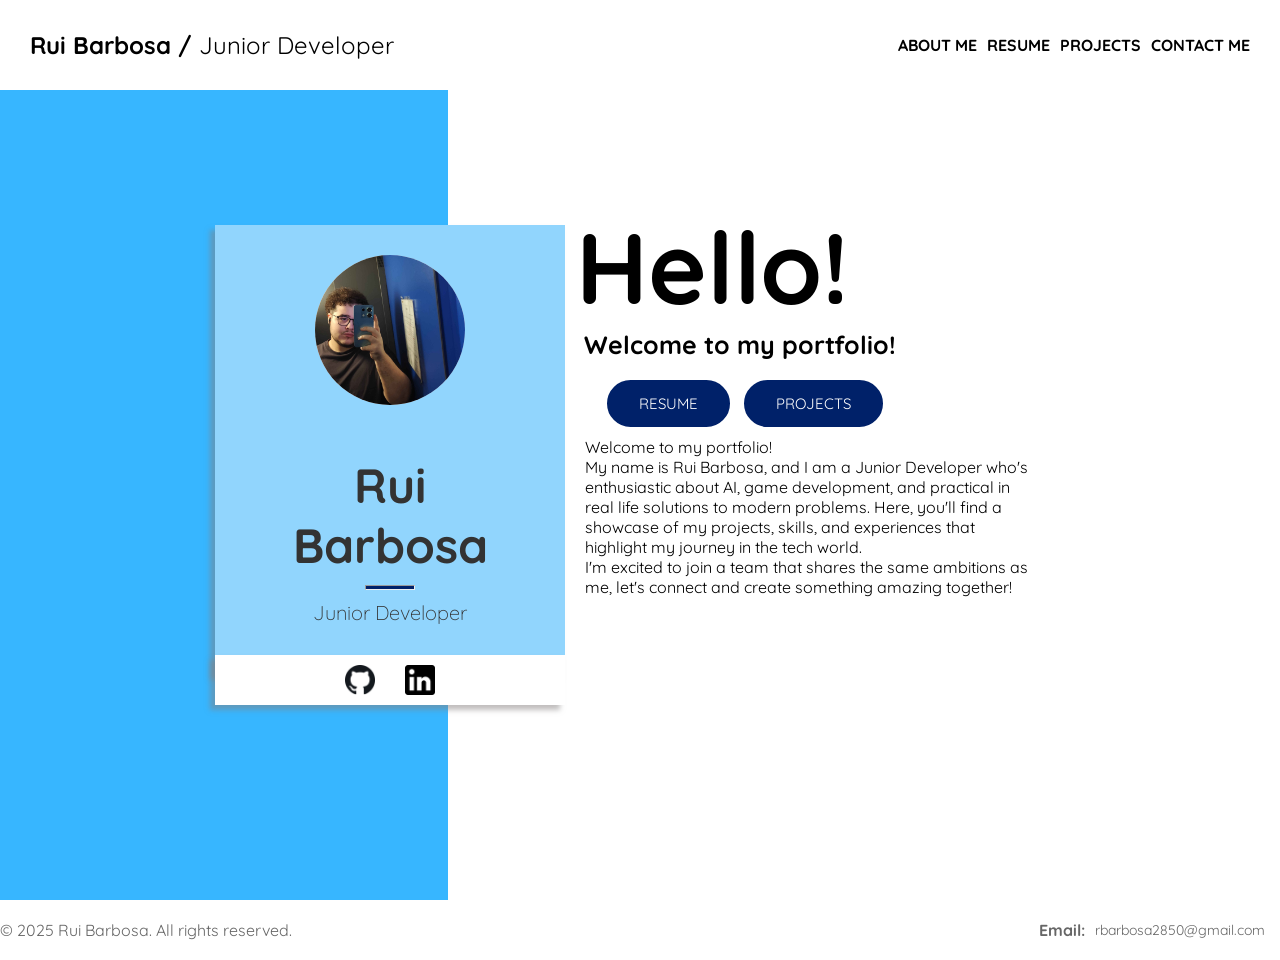
<file: index.html>
<!DOCTYPE html>
<html lang="en">
    <head>
        <meta charset="UTF-8">
        <meta name="viewport" content="width=device-width, initial-scale=1.0">
        <link rel="stylesheet" href="CSS/style.css">
        <link rel="stylesheet" href="https://cdnjs.cloudflare.com/ajax/libs/font-awesome/4.7.0/css/font-awesome.min.css">
        <link rel="preconnect" href="https://fonts.googleapis.com">
        <link rel="preconnect" href="https://fonts.gstatic.com" crossorigin>
        <link href="https://fonts.googleapis.com/css2?family=Quicksand&display=swap" rel="stylesheet">
        <link rel="preconnect" href="https://fonts.googleapis.com">
        <link rel="preconnect" href="https://fonts.gstatic.com" crossorigin>
        <link href="https://fonts.googleapis.com/css2?family=Quicksand:wght@400;700&display=swap" rel="stylesheet">
        <link rel="shortcut icon" type="image/png" href="Images/favicon.png">
        <title>ABOUT ME</title>
    </head>

    <body>
        <header>
            <h2 class="header-title"><a href="index.html" class="bold-text">Rui Barbosa</a> / <span class="light-text">Junior Developer</span></h2>
            <nav>
                <ul class="nav-menu">
                        <li class="nav-item"><a class="nav-link" href="index.html">ABOUT ME</a></li>
                        <li class="nav-item"><a class="nav-link" href="HTML/curriculo.html">RESUME</a></li>
                        <li class="nav-item"><a class="nav-link" href="HTML/projetos.html">PROJECTS</a></li>
                        <li class="nav-item"><a class="nav-link" href="HTML/contacto.html">CONTACT ME</a></li>
                </ul>
                <div class="barranavegacao">
                    <span class="bar"></span>
                    <span class="bar"></span>
                    <span class="bar"></span>
                </div>
            </nav>
        </header>
        <main>
            <div class="background-container">
                <div class="rectangle">
                    <div class="circle">
                        <img src="Images/pfp.jpg" alt="Minha Foto">
                    </div>
                    <h3 class="name">Rui</br>Barbosa</h3>
                    <hr class="divider"> 
                    <div>
                    <h3 class="Junior">Junior Developer</h3>
                    </div>
                    <div class="rectangle-footer">
                        <a href="https://github.com/Rui50Barbosa" target="_blank">
                            <img src="Images/github logo.png" alt="logo do github">
                        </a>
                        <a href="https://www.linkedin.com/in/ruibarbosa50/" target="_blank">
                            <img src="Images/logo linkedin.png" alt="logo do linkdin"> 
                        </a> 
                    </div>
                </div>
                <div class="text-info">
                    <h1>Hello!</h1>
                    <h2>Welcome to my portfolio!</h2>
                    <a href="HTML/curriculo.html" class="btn-curriculo">RESUME</a>
                    <a href="HTML/projetos.html" class="btn-projeto">PROJECTS</a>
                    <p class="descricao">Welcome to my portfolio!</br> My name is Rui Barbosa, and I am
                    a Junior Developer who's enthusiastic about AI, game development, and practical in real life solutions to modern problems.  
                    Here, you'll find a showcase of my projects, skills, and experiences that highlight my journey in the tech world.
                    </br>I'm excited to join a team that shares the same ambitions as me, let's connect and create something amazing together!
                    </p>
                </div>
            </div>
        </main>
    <footer class="footer">
        <p>&copy; 2025 Rui Barbosa. All rights reserved.</p>
        <div class="footer-info">
           <h3>Email:</h3>
           <p>rbarbosa2850@gmail.com</p>
    </footer>
    <script src="script.js"></script>
</body>
</html>
</file>
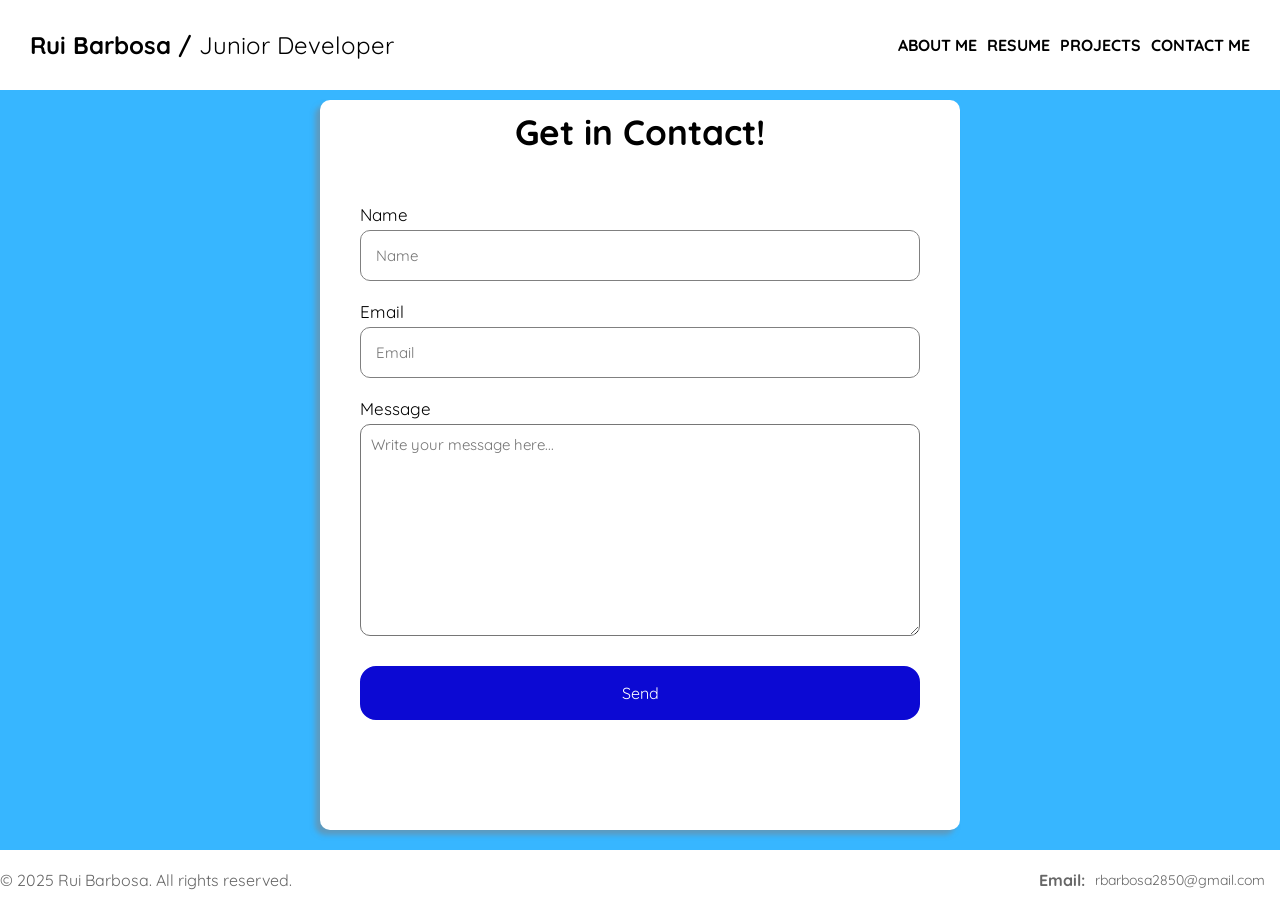
<file: contacto.html>
<!DOCTYPE html>
<html lang="en">
    <head>
        <meta charset="UTF-8">
        <meta name="viewport" content="width=device-width, initial-scale=1.0">
        <link rel="stylesheet" href="contacto.css">
        <link rel="preconnect" href="https://fonts.googleapis.com">
        <link rel="preconnect" href="https://fonts.gstatic.com" crossorigin>
        <link href="https://fonts.googleapis.com/css2?family=Quicksand&display=swap" rel="stylesheet">
        <link rel="preconnect" href="https://fonts.googleapis.com">
        <link rel="preconnect" href="https://fonts.gstatic.com" crossorigin>
        <link href="https://fonts.googleapis.com/css2?family=Quicksand:wght@400;700&display=swap" rel="stylesheet">
        <link rel="shortcut icon" type="image/png" href="Images/contacto.png">
        <title>Get in contact!</title>
    </head>

    <body>
        <header>
            <h2 class="header-title">
                <a href="index.html" class="bold-text">Rui Barbosa</a>
                / 
                <span class="light-text">Junior Developer</span>
            </h2>
            <nav>
                <ul class="nav-menu">
                    <li class="nav-item"><a href="index.html">ABOUT ME</a></li>
                    <li class="nav-item"><a href="curriculo.html">RESUME</a></li>
                    <li class="nav-item"><a href="projetos.html">PROJECTS</a></li>
                    <li class="nav-item"><a href="contacto.html">CONTACT ME</a></li>
                </ul>
                <div class="barranavegacao">
                    <span class="bar"></span>
                    <span class="bar"></span>
                    <span class="bar"></span>
                </div>
            </nav>
        </header>

        <section>
            <h2>Get in Contact!</h2> 
            <form action="https://api.staticforms.xyz/submit" method="post">
                <label>Name</label>
                <input type="text" name="name" placeholder="Name" autocomplete="off" required>
                <label>Email</label>
                <input type="email" name="email" placeholder="Email" autocomplete="off" required>
                <label>Message</label>
                <textarea name="message" cols="30" rows="10" placeholder="Write your message here..." required></textarea>
                <button type="submit">Send</button>

                <input type="hidden" name="apiKey" value="sf_107b470k630cm1dinlikb6k9">
                <input type="hidden" name="redirectTo" value="https://rui50barbosa.github.io/resume/Obrigado.html">
                <a href="./"></a>
            </form>
        </section>
    
        <footer class="footer">
            <p>&copy; 2025 Rui Barbosa. All rights reserved.</p>
            <div class="footer-info">
            <h3>Email:</h3>
            <p>rbarbosa2850@gmail.com</p>
        </footer>
    <script src="script.js"></script>
</body>
</html>
</file>
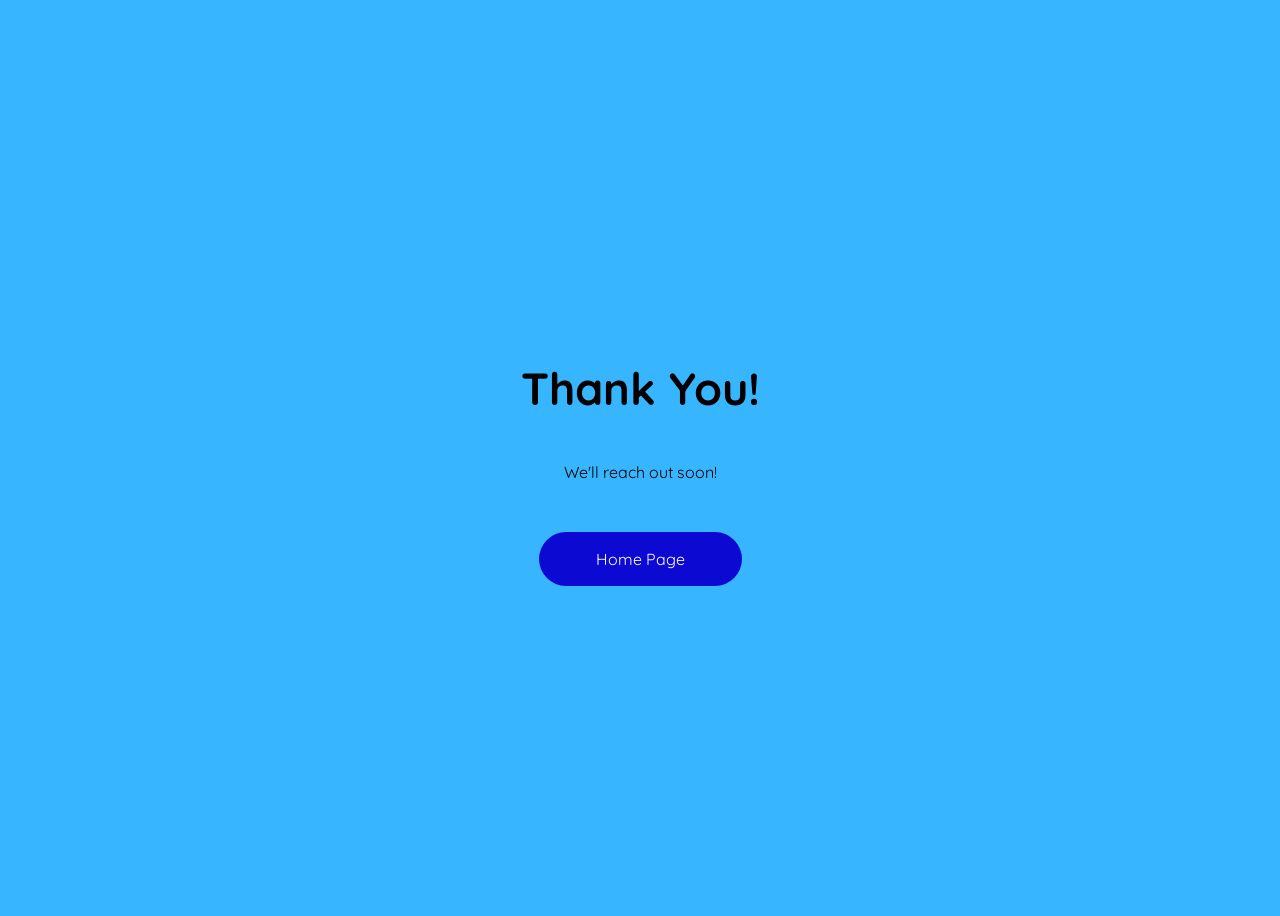
<file: Obrigado.html>
<!DOCTYPE html>
<html lang="en">
    <head>
        <meta charset="UTF-8">
        <meta name="viewport" content="width=device-width, initial-scale=1.0">
        <title>Thank You!</title>
        <link rel="stylesheet" href="obrigado.css">
        <link rel="stylesheet" href="https://cdnjs.cloudflare.com/ajax/libs/font-awesome/4.7.0/css/font-awesome.min.css">
        <link rel="preconnect" href="https://fonts.googleapis.com">
        <link rel="preconnect" href="https://fonts.gstatic.com" crossorigin>
        <link href="https://fonts.googleapis.com/css2?family=Quicksand&display=swap" rel="stylesheet">
        <link rel="preconnect" href="https://fonts.googleapis.com">
        <link rel="preconnect" href="https://fonts.gstatic.com" crossorigin>
        <link href="https://fonts.googleapis.com/css2?family=Quicksand:wght@400;700&display=swap" rel="stylesheet">
        <link rel="shortcut icon" type="image/png" href="Images/favicon.png">
    </head>

    <body class="main">
        <h1 class="text">Thank You!</h1>
        <p class="paragrafo">We'll reach out soon!</p>
        <a href="index.html" class="btn">Home Page</a>
    </body>
</html>
</file>
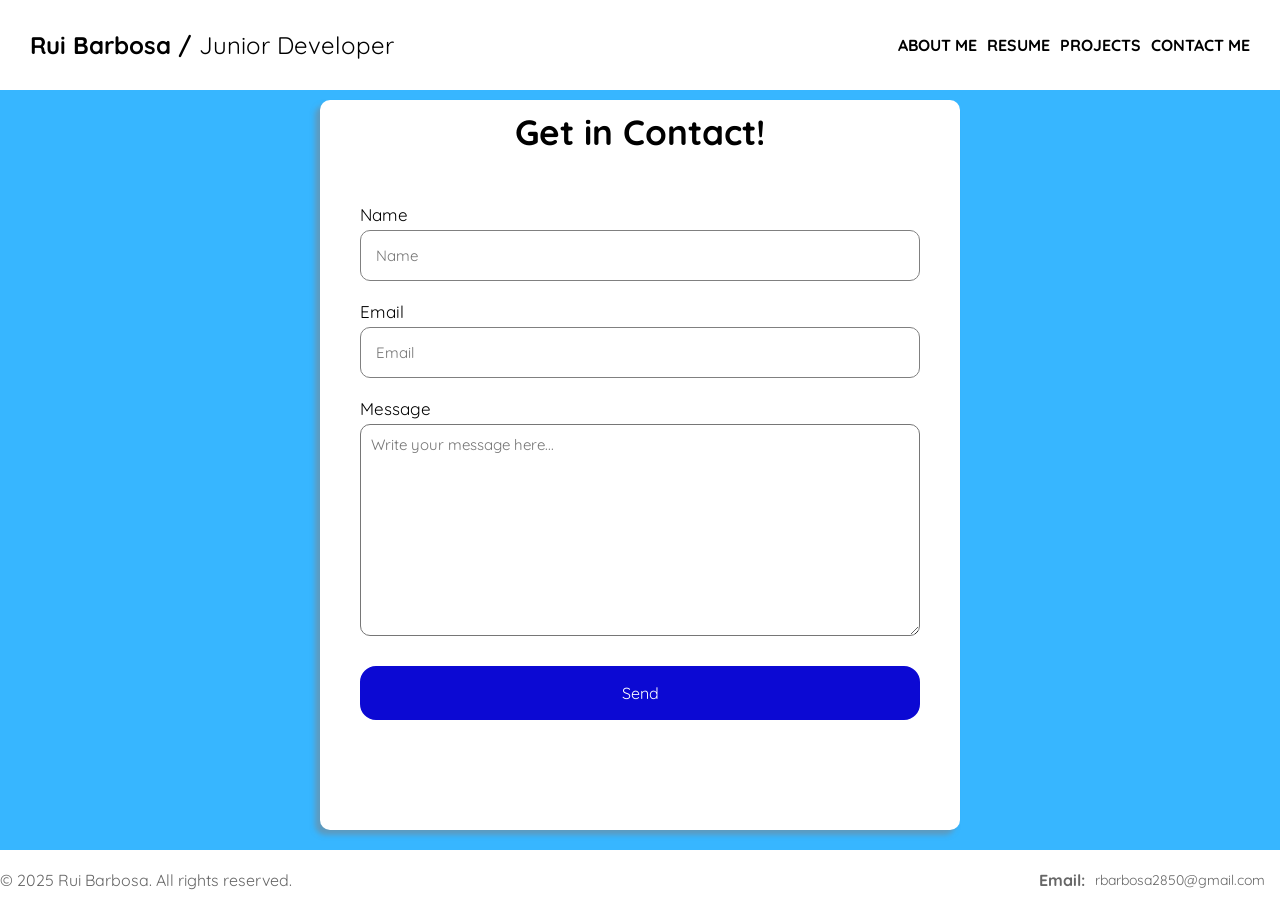
<file: HTML/contacto.html>
<!DOCTYPE html>
<html lang="en">
    <head>
        <meta charset="UTF-8">
        <meta name="viewport" content="width=device-width, initial-scale=1.0">
        <link rel="stylesheet" href="../CSS/contacto.css">
        <link rel="preconnect" href="https://fonts.googleapis.com">
        <link rel="preconnect" href="https://fonts.gstatic.com" crossorigin>
        <link href="https://fonts.googleapis.com/css2?family=Quicksand&display=swap" rel="stylesheet">
        <link rel="preconnect" href="https://fonts.googleapis.com">
        <link rel="preconnect" href="https://fonts.gstatic.com" crossorigin>
        <link href="https://fonts.googleapis.com/css2?family=Quicksand:wght@400;700&display=swap" rel="stylesheet">
        <link rel="shortcut icon" type="image/png" href="Images/contacto.png">
        <title>CONTACT ME!</title>
    </head>

    <body>
        <header>
            <h2 class="header-title">
                <a href="../index.html" class="bold-text">Rui Barbosa</a>
                / 
                <span class="light-text">Junior Developer</span>
            </h2>
            <nav>
                <ul class="nav-menu">
                    <li class="nav-item"><a class="nav-link" href="../index.html">ABOUT ME</a></li>
                    <li class="nav-item"><a class="nav-link" href="curriculo.html">RESUME</a></li>
                    <li class="nav-item"><a class="nav-link" href="projetos.html">PROJECTS</a></li>
                    <li class="nav-item"><a class="nav-link" href="contacto.html">CONTACT ME</a></li>
                </ul>
                <div class="barranavegacao">
                    <span class="bar"></span>
                    <span class="bar"></span>
                    <span class="bar"></span>
                </div>
            </nav>
        </header>

        <section>
            <h2>Get in Contact!</h2> 
            <form action="https://api.staticforms.xyz/submit" method="post">
                <label>Name</label>
                <input type="text" name="name" placeholder="Name" autocomplete="off" required>
                <label>Email</label>
                <input type="email" name="email" placeholder="Email" autocomplete="off" required>
                <label>Message</label>
                <textarea name="message" cols="30" rows="10" placeholder="Write your message here..." required></textarea>
                <button type="submit">Send</button>

                <input type="hidden" name="apiKey" value="sf_107b470k630cm1dinlikb6k9">
                <input type="hidden" name="redirectTo" value="https://rui50barbosa.github.io/resume/HTML/Obrigado.html">
                <a href="./"></a>
            </form>
        </section>
    
        <footer class="footer">
            <p>&copy; 2025 Rui Barbosa. All rights reserved.</p>
            <div class="footer-info">
            <h3>Email:</h3>
            <p>rbarbosa2850@gmail.com</p>
        </footer>
    <script src="../script.js"></script>
</body>
</html>
</file>
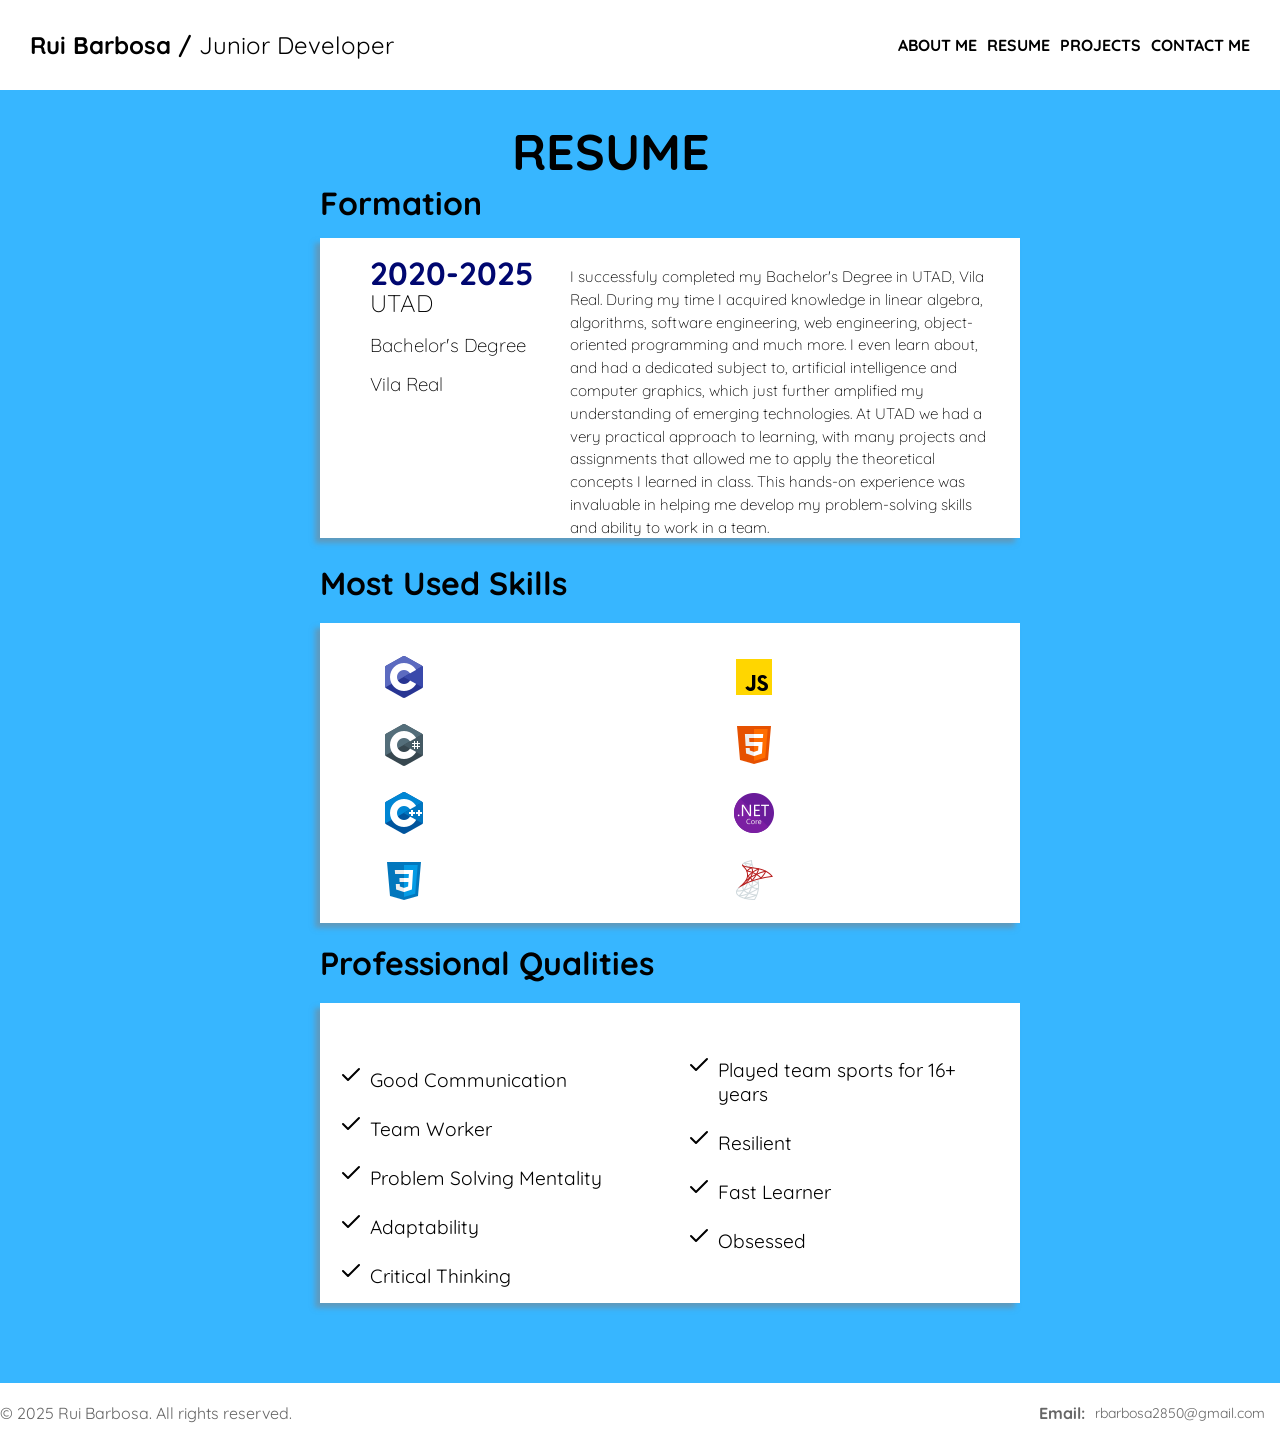
<file: HTML/curriculo.html>
<!DOCTYPE html>
<html lang="en">
    <head>
    <head>
        <meta charset="UTF-8">
        <meta name="viewport" content="width=device-width, initial-scale=1.0">
        <link rel="stylesheet" href="../CSS/curriculo.css">
        <link rel="preconnect" href="https://fonts.googleapis.com">
        <link rel="preconnect" href="https://fonts.gstatic.com" crossorigin>
        <link href="https://fonts.googleapis.com/css2?family=Quicksand&display=swap" rel="stylesheet">
        <link rel="preconnect" href="https://fonts.googleapis.com">
        <link rel="preconnect" href="https://fonts.gstatic.com" crossorigin>
        <link href="https://fonts.googleapis.com/css2?family=Quicksand:wght@400;700&display=swap" rel="stylesheet">
        <link rel="shortcut icon" type="image/png" href="Images/contacto.png">
        <title>RESUME</title>
    </head>

    <body>
        <header>
            <h2 class="header-title">
                <a href="../index.html" class="bold-text">Rui Barbosa</a>
                / 
                <span class="light-text">Junior Developer</span>
            </h2>
            <nav>
                <ul class="nav-menu">
                    <li class="nav-item"><a class="nav-link" href="../index.html">ABOUT ME</a></li>
                    <li class="nav-item"><a class="nav-link" href="curriculo.html">RESUME</a></li>
                    <li class="nav-item"><a class="nav-link" href="projetos.html">PROJECTS</a></li>
                    <li class="nav-item"><a class="nav-link" href="contacto.html">CONTACT ME</a></li>
                </ul>
                <div class="barranavegacao">
                    <span class="bar"></span>
                    <span class="bar"></span>
                    <span class="bar"></span>
                </div>
            </nav>
        </header>

        <main>
            <h1 class="main-title">RESUME</h1>
            <div class="background-container">
                <h1 class="formation">Formation</h1>
                <div class="retanguloformation">
                    <div class="info">
                        <h1>2020-2025</h1>
                        <h2>UTAD</h2>
                        <h3 class="bachelor">Bachelor's Degree</h3>
                        <h3>Vila Real</h3>
                    </div>
                    <div class="small-aboutme">
                        <h3>
                            I successfuly completed my Bachelor's Degree in UTAD, Vila Real. 
                            During my time I acquired knowledge in linear algebra, algorithms, software engineering, web engineering, object-oriented programming and much more. 
                            I even learn about, and had a dedicated subject to, artificial intelligence and computer graphics, which just further amplified
                            my understanding of emerging technologies.
                            At UTAD we had a very practical approach to learning, with many projects and assignments that allowed me to apply the theoretical concepts I learned in class.
                            This hands-on experience was invaluable in helping me develop my problem-solving skills and ability to work in a team.
                        </h3>
                    </div>
                </div>
            </div>
            <h1 class="skills">Most Used Skills</h1>
            <div class="retanguloskills">
                <ul class="skills-list">
                    <li><img src="../Images/icons8-c-programming-48.png" alt="Linguagem C"></li>
                    <li><img src="../Images/icons8-c-sharp-logo-48.png" alt=""></li>
                    <li><img src="../Images/icons8-c-48.png" alt=""></li>
                    <li><img src="../Images/icons8-css-48.png" alt=""></li>
                    <li><img src="../Images/icons8-javascript-48.png" alt=""></li>
                    <li><img src="../Images/icons8-html-48.png" alt=""></li>
                    <li><img src="../Images/icons8-.net-framework-48.png" alt=""></li>
                    <li><img src="../Images/icons8-microsoft-sql-server-48.png" alt=""></li>
                </ul>
            </div>
            <h1 class="qualidades">Professional Qualities</h1>
            <div class="retanguloqualidadescontainer">
                <div class="retanguloqualidades">
                    <ul style="list-style-image: url('../Images/check.svg');">
                        <li>Good Communication</li>
                        <li>Team Worker</li>
                        <li>Problem Solving Mentality</li>
                        <li>Adaptability</li>
                        <li>Critical Thinking</li>
                        <li>Played team sports for 16+ years</li>
                        <li>Resilient</li>
                        <li>Fast Learner</li>
                        <li>Obsessed</li>
                    </ul>
                </div>
            </div>
        </main>
        <footer class="footer">
            <p>&copy; 2025 Rui Barbosa. All rights reserved.</p>
            <div class="footer-info">
            <h3>Email:</h3>
            <p>rbarbosa2850@gmail.com</p>
            </div>
        </footer>
        <script src="../script.js"></script>
    </body>
</html>
</file>
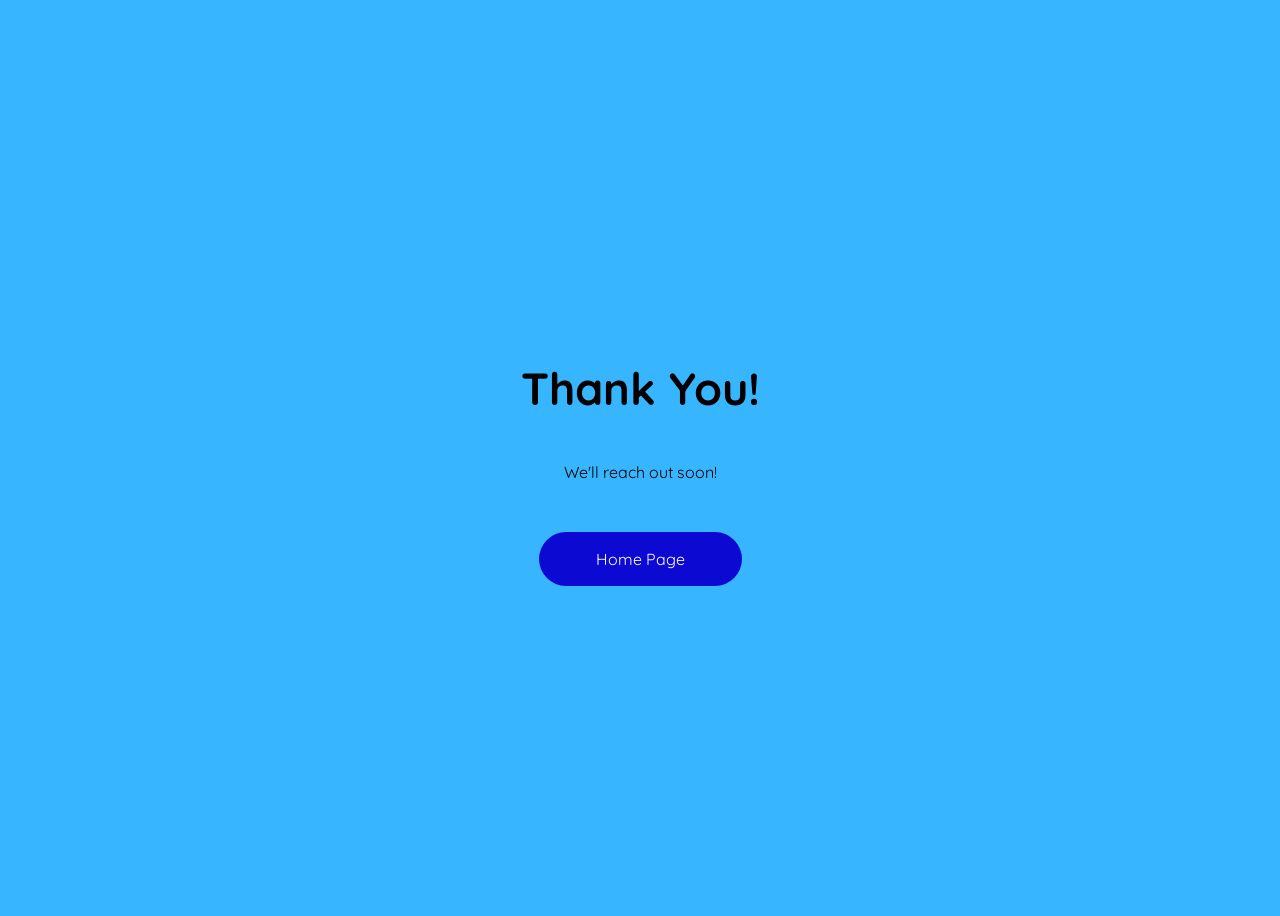
<file: HTML/Obrigado.html>
<!DOCTYPE html>
<html lang="en">
    <head>
        <meta charset="UTF-8">
        <meta name="viewport" content="width=device-width, initial-scale=1.0">
        <title>THANK YOU!</title>
        <link rel="stylesheet" href="../CSS/obrigado.css">
        <link rel="stylesheet" href="https://cdnjs.cloudflare.com/ajax/libs/font-awesome/4.7.0/css/font-awesome.min.css">
        <link rel="preconnect" href="https://fonts.googleapis.com">
        <link rel="preconnect" href="https://fonts.gstatic.com" crossorigin>
        <link href="https://fonts.googleapis.com/css2?family=Quicksand&display=swap" rel="stylesheet">
        <link rel="preconnect" href="https://fonts.googleapis.com">
        <link rel="preconnect" href="https://fonts.gstatic.com" crossorigin>
        <link href="https://fonts.googleapis.com/css2?family=Quicksand:wght@400;700&display=swap" rel="stylesheet">
        <link rel="shortcut icon" type="image/png" href="Images/favicon.png">
    </head>

    <body class="main">
        <h1 class="text">Thank You!</h1>
        <p class="paragrafo">We'll reach out soon!</p>
        <a href="../index.html" class="btn">Home Page</a>
    </body>
</html>
</file>
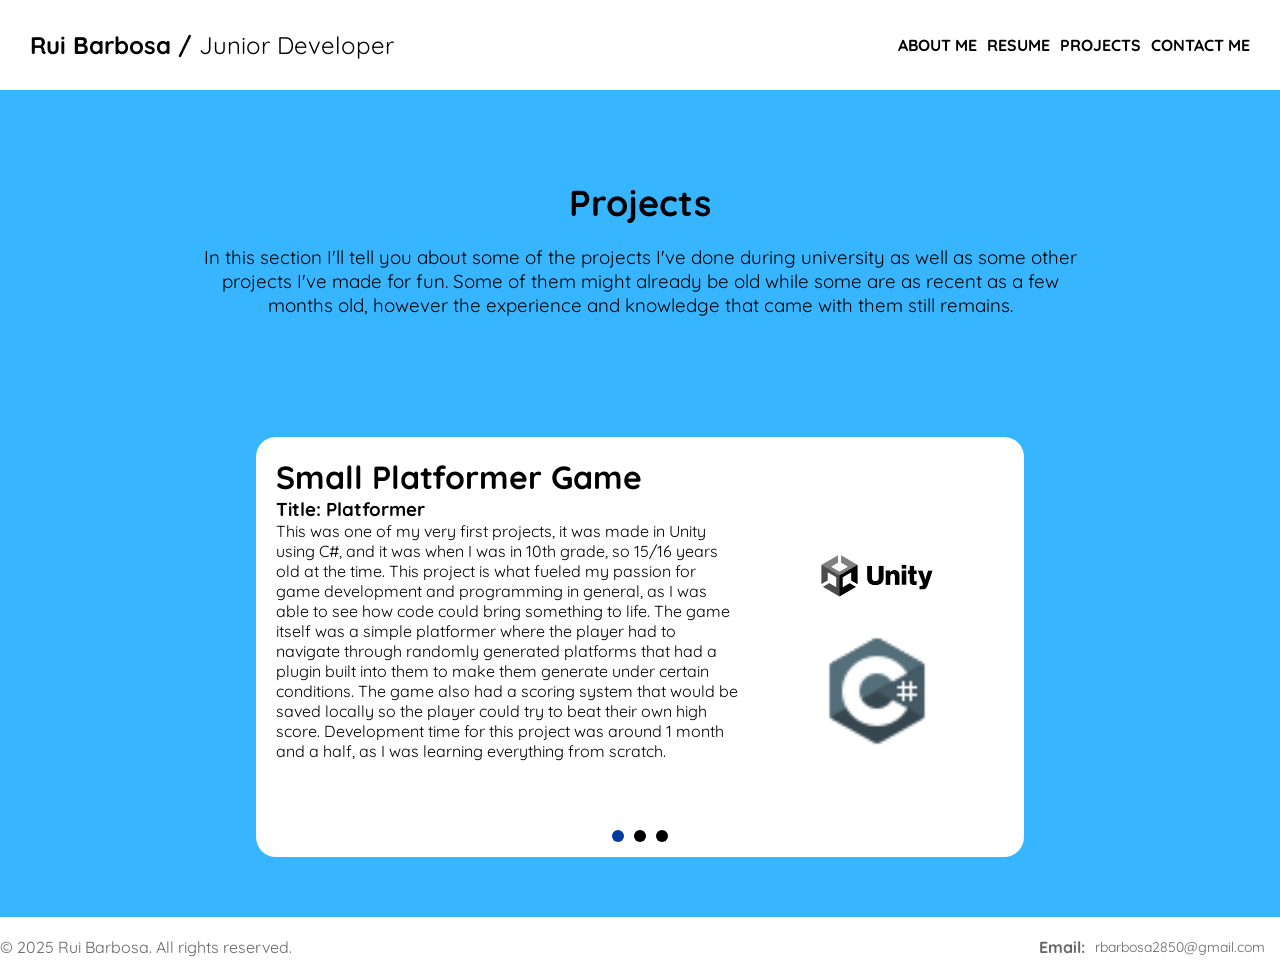
<file: HTML/projetos.html>
<!DOCTYPE html>
<html lang="en">
    <head>
        <meta charset="UTF-8">
        <meta name="viewport" content="width=device-width, initial-scale=1.0">
        <link rel="stylesheet" href="../CSS/projetos.css">
        <link rel="preconnect" href="https://fonts.googleapis.com">
        <link rel="preconnect" href="https://fonts.gstatic.com" crossorigin>
        <link href="https://fonts.googleapis.com/css2?family=Quicksand&display=swap" rel="stylesheet">
        <link rel="preconnect" href="https://fonts.googleapis.com">
        <link rel="preconnect" href="https://fonts.gstatic.com" crossorigin>
        <link href="https://fonts.googleapis.com/css2?family=Quicksand:wght@400;700&display=swap" rel="stylesheet">
        <link rel="shortcut icon" type="image/png" href="Images/contacto.png">
        <title>PROJECTS</title>
    </head>

    <body>
        <header>
            <h2 class="header-title">
                <a href="../index.html" class="bold-text">Rui Barbosa</a>
                / 
                <span class="light-text">Junior Developer</span>
            </h2>
            <nav>
                <ul class="nav-menu">
                    <li class="nav-item"><a class="nav-link" href="../index.html">ABOUT ME</a></li>
                    <li class="nav-item"><a class="nav-link" href="curriculo.html">RESUME</a></li>
                    <li class="nav-item"><a class="nav-link" href="projetos.html">PROJECTS</a></li>
                    <li class="nav-item"><a class="nav-link" href="contacto.html">CONTACT ME</a></li>
                </ul>
                <div class="barranavegacao">
                    <span class="bar"></span>
                    <span class="bar"></span>
                    <span class="bar"></span>
                </div>
            </nav>
        </header>

        <main>
            <div class="background-container">
                <h1>Projects</h1>
                <h3>In this section I'll tell you about some of the projects I've done during university as well as some other projects I've made for fun. Some of them might already be old while some are as recent as a few months old, however the experience and knowledge that came with them still remains.</h3>
            </div>
            <div class="retangulo">
                <button class="arrow left-arrow" onclick="moveSlide(-1)">&#10094;</button>
                <div class="slider">
                    <div class="slide active">
                        <div class="slide-left">
                            <h1>Small Platformer Game</h1>
                            <h3>Title: Platformer</h3>
                            <p>
                                This was one of my very first projects, it was made in Unity using C#, and it was when I
                                was in 10th grade, so 15/16 years old at the time. This project is what fueled my passion for
                                game development and programming in general, as I was able to see how code could bring
                                something to life. The game itself was a simple platformer where the player had to navigate
                                through randomly generated platforms that had a plugin built into them to make them generate
                                under certain conditions. The game also had a scoring system that would be saved locally so
                                the player could try to beat their own high score.
                                Development time for this project was around 1 month and a half, as I was learning everything from scratch.
                            </p>
                        </div>
                        <div class="slide-right">
                            <img src="../Images/unity.png" alt="unity logo">
                            <img src="../Images/icons8-c-sharp-logo-48.png" alt="c sharp logo">
                        </div>
                    </div>

                    <div class="slide">
                        <div class="slide-left">
                            <h1>LUDO in Node.js & Javascript</h1>
                            <h3>Title: LUDO - Computer Graphics</h3>
                            <p>
                                We had a dedicated subject to computer graphics where we learned the basics of 3D rendering, transformations,
                                and other concepts. For the project of the subject, we had to create a simple 3D game, where we had weekly goals
                                that were based on what we learned in class. My group decided to create a LUDO game, where we implemented the game logic, 3D models,
                                and animations using WebGL and JavaScript. The project was a great learning experience of how to work with 3D graphics and game development.
                                The development time for this project was the full semester.
                            </p>
                        </div>
                        <div class="slide-right">
                            <img src="../Images/icons8-javascript-48.png" alt="ludo project">
                            <img src="../Images/Node.js_logo.svg.png" alt="ludo project">
                            <img src="../Images/WebGL_Logo.svg.png" alt="ludo project">
                        </div>
                    </div>

                    <div class="slide">
                        <div class="slide-left">
                            <h1>Final BSc Project</h1>
                            <h3>Title: Diabetic Foot Based on Temperature</h3>
                            <p>
                                In the last semester of the BSc we had a subject entirely dedicated to creating an app (where the theme was chosen in order from higher average grades to lower),
                                and me and my partner chose to create an app that could help diabetic patients monitor their foot health based on temperature readings from their camera.
                                The app would analyze the temperature, compare it to graphics and data from medical studies, and hopefully preemptively alert the user of any potential issues.
                                We also had the opinion of a professional in the medicine field, which helped us a lot in the development of the app.
                                C# was the biggest contributor, however the app also had login and registrationn features, where you could be a patient or a doctor (that could later check the pictures from the patients),
                                so we also used SQL for the database and PHP for the backend.
                                During this project, we also pitched our idea to the panel of professors as well as our colleagues, and we had to create a full report as well as a presentation.
                                The final grade we obtained for this project was 16/20, and the development time was the entire final semester.
                            </p>
                        </div>
                        <div class="slide-right">
                            <img src="../Images/icons8-c-sharp-logo-48.png" alt="c sharp logo diabetes">
                            <img src="../Images/icons8-microsoft-sql-server-48.png" alt="sql logo">
                        </div>
                    </div>
                </div>
                <button class="arrow right-arrow" onclick="moveSlide(1)">&#10095;</button>
                <div class="dots-container"></div>
            </div>
        </main>

        <footer class="footer">
            <p>&copy; 2025 Rui Barbosa. All rights reserved.</p>
            <div class="footer-info">
                <h3>Email:</h3>
                <p>rbarbosa2850@gmail.com</p>
        </footer>

        <script src="../script.js"></script>
    </body>
</html>
</file>
<file: CSS/style.css>
* {
    margin: 0;
    padding: 0;
    box-sizing: border-box;
}

header {
    background-color: white;
    color: #ffffff;
    padding: 30px 30px;
    display: flex;
    justify-content: space-between;
    align-items: center;
    font-family: 'Quicksand', sans-serif;
    position: fixed;
    top: 0;
    width: 100%;
    z-index: 999;
}

nav ul {
    list-style: none;
    display: flex;
}

nav li {
    margin-left: 10px;
}

nav a {
    text-decoration: none;
    color: black;
    font-weight: bold;
    transition: color 0.3s ease;
}

nav a:hover {
    color: rgb(189,83,93);
}

.header-title {
    flex-grow: 1;
    text-align: left;
    color: black;
}

.header-title a{
    color: black;
    text-decoration: none;
}

.bold-text {
    font-weight: bold;
}

.light-text {
    font-weight: lighter;
}

.barranavegacao{
    display: none ;
    cursor: pointer;
}

.bar{
    display: block;
    width: 25px;
    height: 3px;
    margin: 5px auto;
    -webkit-transition: all 0.3s ease-in-out ;
    transition: all 0.3s ease-in-out ;
    background: black;
}

.center-text {
    display: flex;
    justify-content: center;
    align-items: center;
    height: 100px;
    text-align: center;
}

.background-container {
    display: flex;
    justify-content: center;
    align-items: center;
    height: 100vh;
    background: linear-gradient(to right,#37b6ff  35%, #ffffff 35%);
    text-align: center;

}

.rectangle {
    width: 350px;
    height: 450px;
    background-color: #91d5fd ;
    top: 50px;
    left: 5px; 
    margin-left: -30px;
    box-shadow: -5px 5px 5px rgba(132, 127, 127, 0.5);
}

.circle {
    width: 150px;
    height: 150px;
    margin-left: 100px;
    margin-top: 30px;
    background-color: #ffffff;
    top: 30px;
    left: 100px;
    display: flex;
    justify-content: center;
    align-items: center;
    border-radius: 50%;
    overflow: hidden;
}

.circle img {
    max-width: 160%;
    max-height: 160%;
    object-fit: cover;
    transform: scale(1.2);
}

.name{
    margin-top: 50px;
    font-size: 48px;
    font-weight:bold;
    color: #333;
    font-family: 'Quicksand', sans-serif;
}

.Junior{
    margin-top: 10px;
    font-size: 20px;
    font-weight: lighter;
    color: #333;
    font-family: 'Quicksand',sans-serif;
}

.divider {
    width: 50px;
    height: 5px;
    background-color: #002169;
    margin: 10px auto;
}

.rectangle-footer {
    width: 350px;
    height: 50px;
    background-color: white;
    margin-top: 30px;
    box-shadow: -5px 5px 5px rgba(132, 127, 127, 0.5);
    display: flex; 
    align-items: center;
    justify-content: center;
    gap: 18px;
}

.rectangle-footer a {
    display: inline-flex;
    width: 42px;
    height: 42px;
    align-items: center;
    justify-content: center;
    padding: 0;
    margin: 0;
    text-decoration: none;
    line-height: 0;
}

.rectangle-footer img {
    display: block;
    width: 30px;
    height: 30px;
    object-fit: contain;
}

.footer {
    background-color: white;
    color: #666;
    text-align: center;
    padding: 20px 0;
    font-family: 'Quicksand', sans-serif;
    display: flex;
    flex-wrap: wrap;
    justify-content: space-between;
    align-items: center;
}

.footer-info {
    display: flex;
    align-items: center;
}

.footer-info h3 {
    font-size: 16px;
    margin: 0 10px 0 0;
}

.footer-info p {
    font-size: 14px;
    margin: 0;
    margin-right:15px;
}

.text-info {
    font-family: 'Quicksand', sans-serif;
    text-align: center;
    margin-top: -100px; 
    margin-left: -120px;
}

.text-info h1 {
    font-size: 100px;
    font-weight: bolder;
    margin-left: -55px;
}

.text-info h2 {
    font-size: 25px;
}

.text-info a {
    text-decoration: none;
}

.btn-curriculo, .btn-projeto {
    display: inline-block;
    font-family: 'Quicksand', sans-serif;
    font-size: 15px;
    padding: 12px 30px;
    margin-top: 20px;
    border: none;
    border-radius: 25px;
    background-color: #002169;
    color: white;
    cursor: pointer;
    transition: background-color 0.3s ease, color 0.3s ease;
    border: 2px solid transparent;
    border-color: #002169;
    text-align: center;
    margin-left: 10px;
}

.btn-curriculo:hover, .btn-projeto:hover {
    background-color: rgb(138, 238, 255);
    color: black;
    border-color: #002169;
}

.descricao{
    max-width: 450px;
    text-align: left;
    margin-left: 140px;
    margin-top: 10px;

}



@media (max-width: 768px)
{
    .barranavegacao{
        display: block;
    }

    .barranavegacao.active .bar:nth-child(2)
    {
        opacity:0 ;
    }

    
    .barranavegacao.active .bar:nth-child(1)
    {
    transform: translateY(8px) rotate(45deg) ;
    }

      
    .barranavegacao.active .bar:nth-child(3)
    {
    transform: translateY(-8px) rotate(-45deg) ;
    }


    
    .nav-menu{
        position: fixed;
        left: -100%;
        top: 95px;
        gap: 0;
        flex-direction: column;
        background-color: #37b6ff;
        width: 100%;
        height: 100%;
        text-align: center;
        transition: 0.3s;
        z-index: 1000;
    }

    .nav-menu li {
        font-size: 25px;
        margin-top: 100px;
        margin-bottom: -50px;
    }

    .nav-menu.active{
        left: 0;
    }



    .background-container {
        display: flex;
        justify-content: center;
        align-items: center;
        height: 150vh;
        background: linear-gradient(to bottom, #ffffff 25%, #37b6ff 25%);
        text-align: center;
    }

    .rectangle {
        width: 350px;
        height: 450px;
        background-color: #91d5fd ;
        top: -20px;
        left: 5px; 
        margin-top: -450px;
        margin-left: 170px;
        box-shadow: -5px 5px 5px rgba(132, 127, 127, 0.5);
    }
    
  
    .text-info {
        font-family: 'Quicksand', sans-serif;
        text-align: center;
        margin-top:  500px; 
        margin-left: -490px;
        margin-bottom: 40px;
        margin-right: 45px;
    }

    .footer {
        background-color: white;
        color: #666;
        text-align: center;
        padding: 20px 0;
        font-family: 'Quicksand', sans-serif;
        display: flex;
        flex-wrap: wrap;
        justify-content: space-between;
        align-items: center;
    }
}



@media only screen and (max-width: 600px) {
    .rectangle {
        width: 250px;
        height: 350px;
        background-color: #91d5fd ;
        top: -20px;
        left: 5px; 
        margin-top: -350px;
        margin-left: 10%;
        margin-right: 50px;
        margin-bottom: 5%;
        box-shadow: -5px 5px 5px rgba(132, 127, 127, 0.5);
    }

    .circle {
        width: 150px;
        height: 150px;
        margin-left: 50px;
        margin-top: 5px;
        background-color: #ffffff;
        top: 30px;
        left: 100px;
        display: flex;
        justify-content: center;
        align-items: center;
        border-radius: 50%;
        overflow: hidden;
    }

    .rectangle-footer{
        width: 250px;
        height: 50px;
        background-color: white ;
        margin-top: 30px;
        box-shadow: -5px 5px 5px rgba(132, 127, 127, 0.5);
    }

    .rectangle-footer img{
        max-width: 15%;
        padding: 4px;
        margin-top: 5px;
    }

    .name{
        margin-top: -5px;
        font-size: 48px;
        font-weight:bold;
        color: #333;
        font-family: 'Quicksand', sans-serif;
    }

    .text-info h1 {
        font-size: 90px;
        font-weight: bolder;
        margin-left: 20%;
        margin-top: 15%;
    }

    
    .text-info h2 {
        font-size: 20px;
        margin-left: 38%;
   
    }

    .btn-curriculo{
        margin-left: 20%;
    }

    .btn-projeto{
        margin-left: 20%;
    }

    .descricao{
        font-size: 13px;
        margin-left: 43%;
    }
}
</file>
<file: contacto.css>
* {
    margin: 0;
    padding: 0;
    box-sizing: border-box;
}

header {
    background-color: white;
    color: #ffffff;
    padding: 30px 30px;
    display: flex;
    justify-content: space-between;
    align-items: center;
    font-family: 'Quicksand', sans-serif;
    position: fixed;
    top: 0;
    width: 100%;
    z-index: 999;
}

nav ul {
    list-style: none;
    display: flex;
}

nav li {
    margin-left: 10px;
}

nav a {
    text-decoration: none;
    color: black;
    font-weight: bold;
    transition: color 0.3s ease;
}

nav a:hover {
    color: rgb(189,83,93);
}

.barranavegacao{
    display: none ;
    cursor: pointer;
}

.bar{
    display: block;
    width: 25px;
    height: 3px;
    margin: 5px auto;
    -webkit-transition: all 0.3s ease-in-out ;
    transition: all 0.3s ease-in-out ;
    background: black;
}

.header-title {
    flex-grow: 1;
    text-align: left;
    color: black;
}

.header-title a{
    color: black;
    text-decoration: none;
}

.bold-text {
    font-weight: bold;
}

.light-text {
    font-weight: lighter;
}

body{
background:#37b6ff;
}

section {
    display: flex;
    flex-direction: column;
    align-items: center;
    padding: 10px 40px;
    background: #ffffff;
    max-width: 30%;
    box-shadow: -5px 5px 5px rgba(132, 127, 127, 0.5);
    margin: 20px auto;
    border-radius: 10px;
    max-height: 80%;
    overflow-y: auto; 
    margin-top: 100px;
}

section h2{
    font-family: 'Quicksand',sans-serif;
    font-size: 35px;
    margin-bottom: 50px;
}

section form{
    display: flex;
    flex-direction: column;
    width: 100%;

    
}

form label{
    font-family: 'Quicksand',sans-serif;
    color: black;
    font-size: 17px;
    margin-bottom: 5px;
    
    
}

form input{
    font-family: 'Quicksand',sans-serif;
    padding: 15px;
    margin-bottom: 20px;
    font-size: 15px;
    border-radius: 10px;
    border: 1px solid gray;
}

form textarea{
    font-family: 'Quicksand',sans-serif;
    padding: 10px;
    outline: none;
    font-size: 15px;
    margin-bottom: 30px;
    border-radius: 10px;
}

form button{
    font-family: 'Quicksand',sans-serif;
    padding: 15px;
    cursor: pointer;
    font-size: 16px;
    border: 2px solid #0c09d3;
    background-color: #0c09d3;
    color: white;
    transition: all 1s;
    margin-bottom: 100px;
    border-radius: 16px;
}

form button:hover{
    background: rgb(163, 221, 255);
    color: rgb(0, 0, 0);
}

.footer {
    background-color: white;
    color: #666;
    text-align: center;
    padding: 20px 0;
    font-family: 'Quicksand', sans-serif;
    display: flex;
    flex-wrap: wrap;
    justify-content: space-between;
    align-items: center; 
}

.footer-info {
    display: flex;
    align-items: center;
}

.footer-info h3 {
    font-size: 16px;
    margin: 0 10px 0 0;
}

.footer-info p {
    font-size: 14px;
    margin: 0;
    margin-right:15px;
}

@media (max-width: 768px)
{
    .barranavegacao{
        display: block;
    }

    .barranavegacao.active .bar:nth-child(2)
    {
        opacity:0 ;
    }

    
    .barranavegacao.active .bar:nth-child(1)
    {
    transform: translateY(8px) rotate(45deg) ;
    }

      
    .barranavegacao.active .bar:nth-child(3)
    {
    transform: translateY(-8px) rotate(-45deg) ;
    }

    .nav-menu{
        position: fixed;
        left: -100%;
        top: 120px;
        gap: 0;
        flex-direction: column;
        background-color: #37b6ff;
        width: 100%;
        height: 100%;
        text-align: center;
        transition: 0.3s;
    }

  .nav-menu li {
    font-size: 25px;
    margin-top: 100px;
    margin-bottom: -50px;
  }

    .nav-menu.active{
        left: 0;

    }

    .section{
        margin-top:100px ;
    }
  
}

@media only screen and (min-width: 600px) {
    section {
      max-width: 50%;
        margin-top:100px ;
    }
    
}

@media only screen and (max-width: 600px) {
    section {
        max-width: 95%;
        margin-top:130px ;
      }
}
</file>
<file: obrigado.css>
.main{
    display: flex;
    align-items: center;
    justify-content: center;
    min-height: 100vh;
    background:#37b6ff;
    flex-direction: column;
}

.text{
    font-size: 45px;
    font-family: 'Quicksand';
    margin-bottom: 30px;
}

.paragrafo{
font-family: 'Quicksand';
 margin-bottom: 50px;
}

.btn{
    font-family: 'Quicksand';
    padding: 15px 55px;
    background: #0c09d3 ;
    text-decoration: none;
    color:white;
    border-radius: 30px;
    border-color: #0c09d3;
    border: 2px solid transparent;
    transition: background-color 0.3s ease, color 0.3s ease;
}

.btn:hover {
    border-color: #0c09d3;
    background-color: rgb(163, 221, 255);
    color: black;
    
}
</file>
<file: CSS/contacto.css>
* {
    margin: 0;
    padding: 0;
    box-sizing: border-box;
}

header {
    background-color: white;
    color: #ffffff;
    padding: 30px 30px;
    display: flex;
    justify-content: space-between;
    align-items: center;
    font-family: 'Quicksand', sans-serif;
    position: fixed;
    top: 0;
    width: 100%;
    z-index: 999;
}

nav ul {
    list-style: none;
    display: flex;
}

nav li {
    margin-left: 10px;
}

nav a {
    text-decoration: none;
    color: black;
    font-weight: bold;
    transition: color 0.3s ease;
}

nav a:hover {
    color: rgb(189,83,93);
}

.barranavegacao{
    display: none ;
    cursor: pointer;
}

.bar{
    display: block;
    width: 25px;
    height: 3px;
    margin: 5px auto;
    -webkit-transition: all 0.3s ease-in-out ;
    transition: all 0.3s ease-in-out ;
    background: black;
}

.header-title {
    flex-grow: 1;
    text-align: left;
    color: black;
}

.header-title a{
    color: black;
    text-decoration: none;
}

.bold-text {
    font-weight: bold;
}

.light-text {
    font-weight: lighter;
}

body{
background:#37b6ff;
}

section {
    display: flex;
    flex-direction: column;
    align-items: center;
    padding: 10px 40px;
    background: #ffffff;
    max-width: 30%;
    box-shadow: -5px 5px 5px rgba(132, 127, 127, 0.5);
    margin: 20px auto;
    border-radius: 10px;
    max-height: 80%;
    overflow-y: auto; 
    margin-top: 100px;
}

section h2{
    font-family: 'Quicksand',sans-serif;
    font-size: 35px;
    margin-bottom: 50px;
}

section form{
    display: flex;
    flex-direction: column;
    width: 100%;

    
}

form label{
    font-family: 'Quicksand',sans-serif;
    color: black;
    font-size: 17px;
    margin-bottom: 5px;
    
    
}

form input{
    font-family: 'Quicksand',sans-serif;
    padding: 15px;
    margin-bottom: 20px;
    font-size: 15px;
    border-radius: 10px;
    border: 1px solid gray;
}

form textarea{
    font-family: 'Quicksand',sans-serif;
    padding: 10px;
    outline: none;
    font-size: 15px;
    margin-bottom: 30px;
    border-radius: 10px;
}

form button{
    font-family: 'Quicksand',sans-serif;
    padding: 15px;
    cursor: pointer;
    font-size: 16px;
    border: 2px solid #0c09d3;
    background-color: #0c09d3;
    color: white;
    transition: all 1s;
    margin-bottom: 100px;
    border-radius: 16px;
}

form button:hover{
    background: rgb(163, 221, 255);
    color: rgb(0, 0, 0);
}

.footer {
    background-color: white;
    color: #666;
    text-align: center;
    padding: 20px 0;
    font-family: 'Quicksand', sans-serif;
    display: flex;
    flex-wrap: wrap;
    justify-content: space-between;
    align-items: center; 
}

.footer-info {
    display: flex;
    align-items: center;
}

.footer-info h3 {
    font-size: 16px;
    margin: 0 10px 0 0;
}

.footer-info p {
    font-size: 14px;
    margin: 0;
    margin-right:15px;
}

@media (max-width: 768px)
{
    .barranavegacao{
        display: block;
    }

    .barranavegacao.active .bar:nth-child(2)
    {
        opacity:0 ;
    }

    
    .barranavegacao.active .bar:nth-child(1)
    {
    transform: translateY(8px) rotate(45deg) ;
    }

      
    .barranavegacao.active .bar:nth-child(3)
    {
    transform: translateY(-8px) rotate(-45deg) ;
    }

    .nav-menu{
        position: fixed;
        left: -100%;
        top: 120px;
        gap: 0;
        flex-direction: column;
        background-color: #37b6ff;
        width: 100%;
        height: 100%;
        text-align: center;
        transition: 0.3s;
    }

  .nav-menu li {
    font-size: 25px;
    margin-top: 100px;
    margin-bottom: -50px;
  }

    .nav-menu.active{
        left: 0;

    }

    .section{
        margin-top:100px ;
    }
  
}

@media only screen and (min-width: 600px) {
    section {
      max-width: 50%;
        margin-top:100px ;
    }
    
}

@media only screen and (max-width: 600px) {
    section {
        max-width: 95%;
        margin-top:130px ;
      }
}
</file>
<file: CSS/curriculo.css>
* {
    margin: 0;
    padding: 0;
    box-sizing: border-box;
}

header {
    background-color: white;
    color: #ffffff;
    padding: 30px 30px;
    display: flex;
    justify-content: space-between;
    align-items: center;
    font-family: 'Quicksand', sans-serif;
    position: fixed;
    top: 0;
    width: 100%;
    z-index: 999;
}

nav ul {
    list-style: none;
    display: flex;
}

nav li {
    margin-left: 10px;
}

nav a {
    text-decoration: none;
    color: black;
    font-weight: bold;
    transition: color 0.3s ease;
}

nav a:hover {
    color: rgb(189,83,93);
}

.header-title {
    flex-grow: 1;
    text-align: left;
    color: black;
}

.header-title a{
    color: black;
    text-decoration: none;
}

.bold-text {
    font-weight: bold;
}

.light-text {
    font-weight: lighter;
}

.barranavegacao{
    display: none ;
    cursor: pointer;
}

.bar{
    display: block;
    width: 25px;
    height: 3px;
    margin: 5px auto;
    -webkit-transition: all 0.3s ease-in-out ;
    transition: all 0.3s ease-in-out ;
    background: black;
}

.center-text {
    display: flex;
    justify-content: center;
    align-items: center;
    height: 100px;
    text-align: center;
}

main{
    background-color: #37b6ff;
    height: auto;
    overflow-x: hidden;
}

.main-title{
    position: relative;
    font-family: 'Quicksand',sans-serif;
    margin-left: 40%;
    padding-top: 120px;
    font-size: 50px;
}


.formation {
    position: relative;
    font-family: 'Quicksand', sans-serif;
    left: -10%;
    top: -20px;
    margin-top: 20px;
    margin-left: 35%;
}

.retanguloformation {
    position: relative;
    width: 70%;
    min-width: 300px;
    height: 40vh;
    max-width: 700px;
    background-color: white;
    top: -5px;
    left: 25%;
    max-height: 300px;
    overflow: hidden;
    box-shadow: -5px 5px 5px rgba(132, 127, 127, 0.5);
}

.info {
    font-family: 'Quicksand', sans-serif;
    margin-left: 50px;
    margin-top: -10px;
    padding-top: 25px;
    text-align: left;
}

.info h1 {
    color: #000770;
    margin-bottom: 5px;
}

.info h2 {
    font-weight: lighter;
    margin-top: -10px;
}

.info h3 {
    font-weight: lighter;
    margin-bottom: 75px;
}

.info h2,
.info h3 {
    margin-bottom: 15px;
}

.info .bachelor{
    margin-bottom: 15px;
}

.small-aboutme {
    text-align: left;
    font-family: 'Quicksand', sans-serif;
    line-height: 1.5;
    font-size: small;
    margin-left: 250px;
    margin-top: -145px;
    margin-bottom: 10px;
    max-height: 300px;
    overflow: auto;
    text-overflow: ellipsis;
}


.small-aboutme h3{
    font-weight: lighter;
    padding-right: 30px;
    
   
}

.skills {
    position: relative;
    font-family: 'Quicksand', sans-serif;
    left: 25%;
    top: 20px;
}

.retanguloskills {
    position: relative;
    width: 70%;
    min-width: 300px;
    height: 40vh;
    max-width: 700px;
    background-color: white;
    top: 40px;
    left: 25%;
    max-height: 300px;
    overflow: hidden;
    box-shadow: -5px 5px 5px rgba(132, 127, 127, 0.5);
}

.retanguloskills ul {
    list-style: none; 
    columns: 2;
    column-gap: 40px;
    padding-left: 40px;
    padding-top: 30px;
}

.retanguloskills ul li {
    display: flex;
    align-items: center;
    margin-bottom: 20px;
}

.retanguloskills ul li img {
    width: 48px;
    height: auto;
    margin-right: 10px;
    margin-left: 20px;
}

.qualidades{
    position: relative;
    font-family: 'Quicksand', sans-serif;
    left: -10%;
    top: 50px;
    margin-top: 10px;
    margin-left: 35%;
    
}

.retanguloqualidades {
    position: relative;
    width: 70%;
    min-width: 300px;
    height: 40vh;
    max-width: 700px;
    background-color: white;
    top: 70px;
    left: 25%;
    max-height: 300px;
    overflow: hidden;
    box-shadow: -5px 5px 5px rgba(132, 127, 127, 0.5);
    margin-bottom: 150px;

}

.retanguloqualidades ul {
    font-family: 'Quicksand', sans-serif;
    font-size: larger;
    padding: 0;
    columns: 2;
    column-gap: 5px;
    padding-right: 10px;
    padding-top: 50px;

}

.retanguloqualidades ul li {
    margin-bottom: 20px; 
    margin-left: 50px;
    margin-top: 10px;
   
}

.footer {
    background-color: white;
    color: #666;
    text-align: center;
    padding: 20px 0;
    font-family: 'Quicksand', sans-serif;
    display: flex;
    flex-wrap: wrap;
    justify-content: space-between;
    align-items: center; 
}

.footer-info {
    display: flex;
    align-items: center;
}

.footer-info h3 {
    font-size: 16px;
    margin: 0 10px 0 0;
}

.footer-info p {
    font-size: 14px;
    margin: 0;
    margin-right:15px;
}

@media (max-width: 768px)
{
    .barranavegacao{
        display: block;
    }

    .barranavegacao.active .bar:nth-child(2)
    {
        opacity:0 ;
    }
    
    .barranavegacao.active .bar:nth-child(1)
    {
        transform: translateY(8px) rotate(45deg) ;
    }

      
    .barranavegacao.active .bar:nth-child(3)
    {
        transform: translateY(-8px) rotate(-45deg) ;
    }

    .nav-menu{
        position: fixed;
        left: -100%;
        top: 90px;
        gap: 0;
        flex-direction: column;
        background-color: #37b6ff;
        width: 100%;
        height: 100%;
        text-align: center;
        transition: 0.3s;
        z-index: 1000;
    }

    .nav-menu li {
        font-size: 25px;
        margin-top: 100px;
        margin-bottom: -50px;
    }

    .nav-menu.active{
        left: 0;

    }
}

@media only screen and (max-width: 600px) {
    
    
.main-title{
    position: relative;
    font-family: 'Quicksand',sans-serif;
    margin-left: 35%;
    padding-top: 120px;
    font-size: 50px;
}
    
    .retanguloformation {
        position: relative;
        width: 50%;
        min-width: 200px;
        height: 51vh;
        max-width: none;
        max-height: none;
        overflow: hidden;
        box-shadow: -5px 5px 5px rgba(132, 127, 127, 0.5);
    }

    .small-aboutme {
        text-align: left;
        font-family: 'Quicksand', sans-serif;
        line-height: 1.5;
        font-size: small;
        margin-top: 10px;
        max-height: 300px;
        overflow: auto;
        text-overflow: ellipsis;
        margin-left: 50px;
    }

    .retanguloskills {
        position: relative;
        width: 50%;
        min-width: 200px;
        height: 30vh;
        max-width: none;
        max-height: none;
        overflow: hidden;
        box-shadow: -5px 5px 5px rgba(132, 127, 127, 0.5);
    }


.retanguloskills ul {
    font-family: 'Quicksand', sans-serif;
    font-size: larger;
    list-style:disc;
    padding: 0;
    columns: 2;
    column-gap: 5px;
    padding-right: 30px;
    padding-left: -1000px;
    padding-top: 30px;

}

.retanguloskills ul li {
    margin-bottom: 5px; 
    margin-left: 70px;
    margin-top: 5px;
   
}

.skills-list {
    position: relative;
    width: 50%;
    min-width: 200px;
    height: 40vh;
    max-width: none;
    max-height: none;
    overflow-y: auto;
    box-shadow: -5px 5px 5px rgba(132, 127, 127, 0.5);
}

.skills-list ul {
    font-family: 'Quicksand', sans-serif;
    font-size: larger;
    padding: 0;
    columns: 1;
    column-gap: 5px;
    padding-right: 10px;
    padding-top: 30px;

}

.skills-list ul li {
    margin-bottom: 15px; 
    margin-left: 50px;
    margin-top: 1px;
   
}

}

@media only screen and (max-width: 500px){
    
    
 .main-title {
        position: relative;
        font-family: 'Quicksand', sans-serif;
        text-align: center;
        font-size: 50px;
        margin: 20px auto;
    }

    .retanguloformation {
        position: relative;
        width: 70%;
        min-width: 200px;
        height: 60vh;
        max-width: none;
        max-height: none;
        overflow: hidden;
        margin-left: -5%;
        box-shadow: -5px 5px 5px rgba(132, 127, 127, 0.5);
    }

    .small-aboutme {
        text-align: left;
        font-family: 'Quicksand', sans-serif;
        line-height: 1.5;
        font-size: small;
        margin-top: 10px;
        max-height: 300px;
        overflow: auto;
        text-overflow: ellipsis;
        margin-left: 50px;
    }

    .retanguloskills {
        position: relative;
        width: 70%;
        min-width: 200px;
        height: 60vh;
        max-width: none;
        max-height: none;
        overflow-y: auto;
        margin-left: -5%;
        box-shadow: -5px 5px 5px rgba(132, 127, 127, 0.5);
    }


.retanguloskills ul {
    font-family: 'Quicksand', sans-serif;
    font-size: larger;
    list-style:disc;
    padding: 0;
    columns: 1;
    column-gap: 5px;
    padding-right: 30px;
    padding-left: -1000px;
    padding-top: 30px;

}

.retanguloskills ul li {
    margin-bottom: 5px; 
    margin-left: 70px;
    margin-top: 5px;
   
}


.retanguloqualidades {
    position: relative;
    width: 70%;
    min-width: 200px;
    height: 50vh;
    max-width: none;
    max-height: none;
    overflow-y: auto;
    margin-left: -5%;
    box-shadow: -5px 5px 5px rgba(132, 127, 127, 0.5);
}

.retanguloqualidades ul {
    font-family: 'Quicksand', sans-serif;
    font-size: larger;
    padding: 0;
    columns: 1;
    column-gap: 5px;
    padding-right: 10px;
    padding-top: 40px;

}

.retanguloqualidades ul li {
    margin-bottom: 20px; 
    margin-left: 50px;
    margin-top: 1px;
   
}

}

@media only screen and (max-width: 380px){

    .retanguloformation {
        position: relative;
        width: 80%;
        min-width: 200px;
        height: 80vh;
        max-width: none;
        max-height: none;
        margin-left: -15%;
        box-shadow: -5px 5px 5px rgba(132, 127, 127, 0.5);
    }
    
    .small-aboutme {
        text-align: left;
        font-family: 'Quicksand', sans-serif;
        line-height: 1.5;
        font-size: small;
        margin-top: 10px;
        overflow: auto;
        margin-left: 50px;
    }

    .skills {
        position: relative;
        font-family: 'Quicksand', sans-serif;
        left: 20%;
        top: 20px;
    }

    .retanguloskills {
        position: relative;
        width: 80%;
        min-width: 200px;
        height: 80vh;
        max-width: none;
        max-height: none;
        overflow-y: auto;
        margin-left: -15%;
        box-shadow: -5px 5px 5px rgba(132, 127, 127, 0.5);
    }

    
.retanguloskills ul {
    font-family: 'Quicksand', sans-serif;
    font-size: larger;
    list-style:disc;
    padding: 0;
    columns: 1;
    column-gap: 5px;
    padding-right: 30px;
    padding-left: -1000px;
    padding-top: 40px;

}

.qualidades{
    position: relative;
    font-family: 'Quicksand', sans-serif;
    left: -15%;
    top: 50px;
    margin-top: 20px;
    margin-left: 35%;
    
}

.retanguloqualidades {
    position: relative;
    width: 80%;
    min-width: 200px;
    height: 80vh; 
    max-width: none; 
    max-height: none; 
    overflow-y: auto;
    margin-left: -15%;
    box-shadow: -5px 5px 5px rgba(132, 127, 127, 0.5);
}

.retanguloqualidades ul {
    font-family: 'Quicksand', sans-serif;
    font-size: larger;
    padding: 0; 
    columns: 1; 
    column-gap: 5px;
    padding-right: 10px;
    padding-top: 40px;

}

.retanguloqualidades ul li {
    margin-bottom: 25px; 
    margin-left: 50px;
    margin-top: 15px;
   
}
}
</file>
<file: CSS/obrigado.css>
.main{
    display: flex;
    align-items: center;
    justify-content: center;
    min-height: 100vh;
    background:#37b6ff;
    flex-direction: column;
}

.text{
    font-size: 45px;
    font-family: 'Quicksand';
    margin-bottom: 30px;
}

.paragrafo{
font-family: 'Quicksand';
 margin-bottom: 50px;
}

.btn{
    font-family: 'Quicksand';
    padding: 15px 55px;
    background: #0c09d3 ;
    text-decoration: none;
    color:white;
    border-radius: 30px;
    border-color: #0c09d3;
    border: 2px solid transparent;
    transition: background-color 0.3s ease, color 0.3s ease;
}

.btn:hover {
    border-color: #0c09d3;
    background-color: rgb(163, 221, 255);
    color: black;
    
}
</file>
<file: CSS/projetos.css>
* {
    margin: 0;
    padding: 0;
    box-sizing: border-box;
}

header {
    background-color: white;
    color: #ffffff;
    padding: 30px 30px;
    display: flex;
    justify-content: space-between;
    align-items: center;
    font-family: 'Quicksand', sans-serif;
    position: fixed;
    top: 0;
    width: 100%;
    z-index: 999;
}

nav ul {
    list-style: none;
    display: flex;
}

nav li {
    margin-left: 10px;
}

nav a {
    text-decoration: none;
    color: black;
    font-weight: bold;
    transition: color 0.3s ease;
}

nav a:hover {
    color: rgb(189,83,93);
}

.header-title {
    flex-grow: 1;
    text-align: left;
    color: black;
}

.header-title a{
    color: black;
    text-decoration: none;
}

.bold-text {
    font-weight: bold;
}

.light-text {
    font-weight: lighter;
}

.barranavegacao{
    display: none ;
    cursor: pointer;
}

.bar{
    display: block;
    width: 25px;
    height: 3px;
    margin: 5px auto;
    -webkit-transition: all 0.3s ease-in-out ;
    transition: all 0.3s ease-in-out ;
    background: black;
}

.center-text {
    display: flex;
    justify-content: center;
    align-items: center;
    height: 100px;
    text-align: center;
}

main {
    padding-top: 120px;
    font-family: 'Quicksand', sans-serif;
    background-color: #37b6ff;
    overflow-x: hidden;
}

.background-container {
    width: 100%;
    padding: 60px 20px;
    background: #37b6ff;
    text-align: center;
}

.background-container h1 {
    font-size: 36px;
    font-weight: 700;
    margin-bottom: 20px;
}

.background-container h3 {
    max-width: 900px;
    margin: 0 auto;
    font-weight: 400;
}

.retangulo {
    width: 60%;
    height: 420px;
    margin: 60px auto;
    background: white;
    border-radius: 20px;
    padding: 20px;
    overflow: hidden;
    position: relative;
    display: block;
    align-items: center;
    justify-content: center;
}

.slider {
    width: 100%;
    height: 100%;
    position: relative;
    overflow: hidden;
}

.slide {
    width: 100%;
    height: 100%;
    display: flex;
    align-items: center;
    justify-content: center;
    position: absolute;
    top: 0;
    left: 100%;
    transition: left 0.4s ease-in-out;
}

.slide.active {
    left: 0;
}
.slide.prev {
    left: -100%;
}

.slide-content {
    width: 100%;
    height: 100%;
    display: flex;
    gap: 20px;
}

.slide-left {
    width: 65%;
    height: 100%;
    overflow-y: auto;
    padding-right: 10px;
}

.slide-left::-webkit-scrollbar {
    width: 8px;
}
.slide-left::-webkit-scrollbar-thumb {
    background: #b5b5b5;
    border-radius: 4px;
}

.slide-right {
    width: 35%;
    height: 100%;
    display: flex;
    flex-direction: column;
    justify-content: center;
    align-items: center;
    gap: 20px;
}

.slide-right img {
    width: 120px;
    max-height: 120px;
    object-fit: contain;
}

.arrow {
    position: absolute;
    top: 50%;
    transform: translateY(-50%);
    background: #002169;
    color: white;
    border: none;
    padding: 14px 18px;
    border-radius: 50%;
    cursor: pointer;
    font-size: 22px;
    z-index: 10;
    opacity: 0;
    pointer-events: none;
    transition: 0.3s;
}

.retangulo:hover .arrow {
    opacity: 1;
    pointer-events: auto;
}

.left-arrow {
    left: 10px;
}
.right-arrow {
    right: 10px;
}

.arrow:hover {
    background: #003c9e;
}

.dots-container {
    margin-top: 20px;
    display: flex;
    justify-content: center;
    gap: 10px;
}

.dots-container {
    position: absolute;
    bottom: 15px;
    left: 50%;
    transform: translateX(-50%);
    display: flex;
    gap: 10px;
}

.dot {
    width: 12px;
    height: 12px;
    background: #bbb;
    border-radius: 50%;
    cursor: pointer;
    transition: 0.3s;
}

.dot.active {
    background: #003c9e;
}

.dot { background-color: black; }

.footer {
    background-color: white;
    color: #666;
    text-align: center;
    padding: 20px 0;
    font-family: 'Quicksand', sans-serif;
    display: flex;
    flex-wrap: wrap;
    justify-content: space-between;
    align-items: center; 
}

.footer-info {
    display: flex;
    align-items: center;
}

.footer-info h3 {
    font-size: 16px;
    margin: 0 10px 0 0;
}

.footer-info p {
    font-size: 14px;
    margin: 0;
    margin-right:15px;
}

@media (max-width: 768px) {
    .slide {
        flex-direction: column;
    }

    .slide-left,
    .slide-right {
        width: 100%;
        text-align: center;
    }

    .barranavegacao{
        display: block;
    }

    .barranavegacao.active .bar:nth-child(2)
    {
        opacity:0 ;
    }
    
    .barranavegacao.active .bar:nth-child(1)
    {
        transform: translateY(8px) rotate(45deg) ;
    }
      
    .barranavegacao.active .bar:nth-child(3)
    {
        transform: translateY(-8px) rotate(-45deg) ;
    }

    .nav-menu{
        position: fixed;
        left: -100%;
        top: 90px;
        gap: 0;
        flex-direction: column;
        background-color: #37b6ff;
        width: 100%;
        height: 100%;
        text-align: center;
        transition: 0.3s;
        z-index: 1000;
    }

    .nav-menu li {
        font-size: 25px;
        margin-top: 100px;
        margin-bottom: -50px;
    }

    .nav-menu.active{
        left: 0;

    }
}

@media (max-width: 600px) {

    .slide {
        flex-direction: column;
    }

    .slide-left,
    .slide-right {
        width: 100%;
        text-align: center;
    }

    .barranavegacao{
        display: block;
    }

    .barranavegacao.active .bar:nth-child(2)
    {
        opacity:0 ;
    }
    
    .barranavegacao.active .bar:nth-child(1)
    {
        transform: translateY(8px) rotate(45deg) ;
    }

      
    .barranavegacao.active .bar:nth-child(3)
    {
        transform: translateY(-8px) rotate(-45deg) ;
    }

    .nav-menu{
        position: fixed;
        left: -100%;
        top: 90px;
        gap: 0;
        flex-direction: column;
        background-color: #37b6ff;
        width: 100%;
        height: 100%;
        text-align: center;
        transition: 0.3s;
        z-index: 1000;
    }

    .nav-menu li {
        font-size: 25px;
        margin-top: 100px;
        margin-bottom: -50px;
    }

    .nav-menu.active{
        left: 0;

    }
}
</file>
